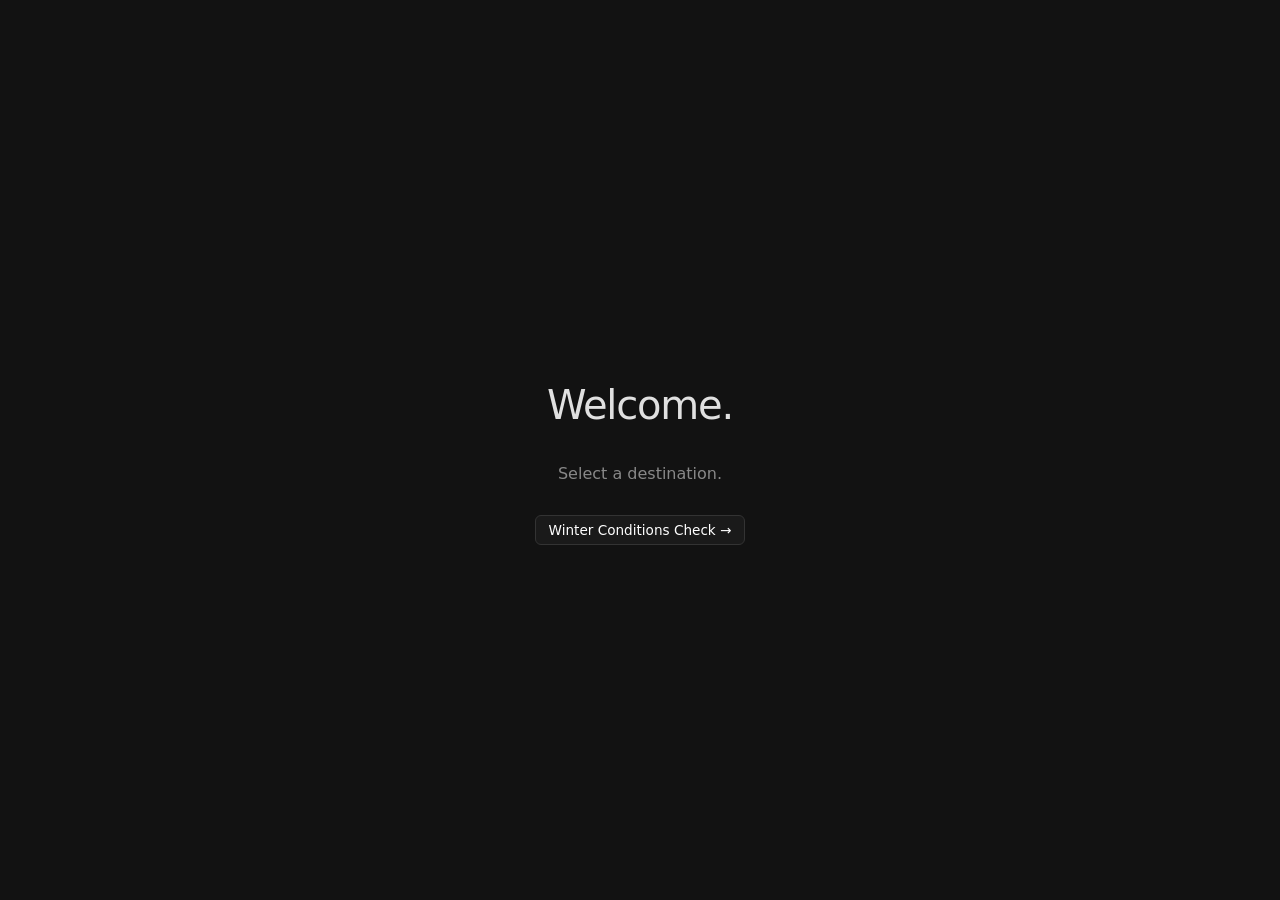
<file: index.html>
<!DOCTYPE html>
<html lang="en">

<head>
    <meta charset="UTF-8">
    <meta name="viewport" content="width=device-width, initial-scale=1.0">
    <title>Directory</title>
    <link rel="stylesheet" href="styles.css">
    <link rel="icon" href="/favicon.svg?v=2" type="image/svg+xml">
</head>

<body>

    <h1>Welcome.</h1>
    <p>Select a destination.</p>

    <a href="winter-conditions-check.html" class="nav-link">Winter Conditions Check &rarr;</a>

</body>

</html>
</file>
<file: styles.css>
/* styles.css */
body {
    background-color: #121212;
    color: #e0e0e0;
    font-family: system-ui, -apple-system, sans-serif;
    margin: 0;
    display: flex;
    flex-direction: column;
    align-items: center;
    justify-content: center;
    min-height: 100vh;
    text-align: center;
}

h1 {
    font-weight: 300;
    letter-spacing: -0.03em;
    font-size: 2.5rem;
    margin-bottom: 0.5em;
}

p {
    color: #888;
    margin-bottom: 2rem;
}

/* Modern link/button styling */
a.nav-link {
    display: inline-flex;
    align-items: center;
    justify-content: center;
    gap: 0.4rem;
    color: #fff;
    text-decoration: none;
    padding: 0.4rem 0.8rem;
    font-size: 0.85rem;
    border: 1px solid #333;
    border-radius: 6px;
    background-color: #1a1a1a;
    transition: all 0.2s ease-in-out;
}

.link-logo {
    width: 16px;
    height: 16px;
    border-radius: 3px;
    object-fit: contain;
}

a.nav-link:hover {
    background-color: #fff;
    color: #000;
    border-color: #fff;
}

/* Useful Links Section */
.useful-links {
    display: flex;
    flex-wrap: wrap;
    justify-content: center;
    gap: 0.6rem;
    margin: 1rem auto 2rem;
    width: 95%;
    max-width: 1000px;
}

/* GPX Plotter */
.gpx-plotter {
    width: 95%;
    max-width: 800px;
    margin: 0 auto 3rem;
    padding: 1rem 1.5rem;
    background-color: #1a1a1a;
    border-radius: 8px;
    border: 1px solid #333;
    box-shadow: 0 4px 15px rgba(0, 0, 0, 0.3);
}

.gpx-plotter h2 {
    font-size: 1.1rem;
    margin: 0 0 0.8rem 0;
    font-weight: 500;
}

.plotter-controls {
    display: flex;
    gap: 0.5rem;
    margin-bottom: 0;
}

#sg-url {
    flex: 1;
    padding: 0.75rem 1rem;
    border: 1px solid #444;
    border-radius: 6px;
    background-color: #121212;
    color: #fff;
    font-family: inherit;
}

#sg-url:focus {
    outline: none;
    border-color: #3b82f6;
}

#plot-btn {
    padding: 0.75rem 1.5rem;
    background-color: #3b82f6;
    color: white;
    border: none;
    border-radius: 6px;
    font-weight: 600;
    cursor: pointer;
    transition: background-color 0.2s;
}

#plot-btn:hover {
    background-color: #2563eb;
}

#plot-btn:disabled {
    background-color: #3b82f688;
    cursor: not-allowed;
}

.plot-container {
    height: 300px;
    width: 100%;
    margin-top: 1rem;
}

.slope-legend {
    display: flex;
    flex-wrap: wrap;
    justify-content: center;
    gap: 0.75rem;
    margin-top: 0.75rem;
    padding: 0.5rem 0;
    margin-bottom: 0.5rem;
}

.slope-legend-item {
    display: flex;
    align-items: center;
    gap: 0.4rem;
    font-size: 0.85rem;
    color: #ddd;
}

.slope-swatch {
    display: inline-block;
    width: 16px;
    height: 16px;
    border-radius: 3px;
    border: 1px solid rgba(255, 255, 255, 0.3);
    flex-shrink: 0;
}

.route-title {
    text-align: center;
    font-size: 1.1rem;
    font-weight: 600;
    margin: 1rem 0 0;
}

.route-title a {
    color: #60a5fa;
    text-decoration: none;
}

.route-title a:hover {
    text-decoration: underline;
}

.route-stats {
    display: flex;
    justify-content: center;
    gap: 2rem;
    margin-top: 1rem;
    font-size: 0.95rem;
    color: #a0a0a0;
}

.route-stats span {
    background: #2a2a2a;
    padding: 0.4rem 0.8rem;
    border-radius: 6px;
    border: 1px solid #444;
}

.alpinemeteo-container {
    margin-top: 1.5rem;
    width: 100%;
    height: 600px;
    border-radius: 8px;
    overflow: hidden;
    background: #111;
}

.alpinemeteo-container iframe {
    width: 100%;
    height: 100%;
    border: none;
    display: block;
}

.hidden {
    display: none !important;
}

.error-msg {
    color: #ef4444;
    margin-top: 1rem;
    font-size: 0.9rem;
}

/* Webcam Container & Wrapper */
.webcam-container {
    display: grid;
    grid-template-columns: repeat(2, 1fr);
    gap: 2rem;
    width: 95%;
    max-width: 1800px;
    margin: 2rem auto;
}

@media (max-width: 768px) {
    .webcam-container {
        grid-template-columns: 1fr;
    }
}

.webcam-wrapper {
    position: relative;
    width: 100%;
    padding-top: 56.25%;
    /* 16:9 Aspect Ratio */
    background: #1e1e1e;
    /* Placeholder loading color */
    border-radius: 12px;
    overflow: hidden;
    box-shadow: 0 10px 30px rgba(0, 0, 0, 0.5);
    border: 1px solid #333;
}

.webcam-wrapper iframe {
    position: absolute;
    top: 0;
    left: 0;
    width: 100%;
    height: 100%;
    border: none;
}

.webcam-overlay {
    position: absolute;
    top: 0;
    left: 0;
    width: 100%;
    height: 100%;
    z-index: 5;
    background: transparent;
    cursor: pointer;
}

.webcam-overlay:hover {
    background: rgba(0, 0, 0, 0.05);
    /* Slight tint on hover to indicate interactability */
}

/* Add a pseudo-element instruction that disappears on click */
.webcam-overlay::after {
    content: "Click to interact";
    position: absolute;
    top: 50%;
    left: 50%;
    transform: translate(-50%, -50%);
    background: rgba(0, 0, 0, 0.7);
    color: white;
    padding: 10px 20px;
    border-radius: 20px;
    font-size: 14px;
    opacity: 0;
    transition: opacity 0.3s ease;
    pointer-events: none;
}

.webcam-overlay:hover::after {
    opacity: 1;
}

.webcam-annotation {
    position: absolute;
    bottom: 1rem;
    left: 1rem;
    background: rgba(0, 0, 0, 0.65);
    color: #fff;
    padding: 0.5rem 1rem;
    border-radius: 8px;
    font-size: 0.95rem;
    font-weight: 500;
    z-index: 10;
    pointer-events: none;
    backdrop-filter: blur(4px);
    -webkit-backdrop-filter: blur(4px);
    border: 1px solid rgba(255, 255, 255, 0.1);
    box-shadow: 0 4px 6px rgba(0, 0, 0, 0.2);
}
</file>
